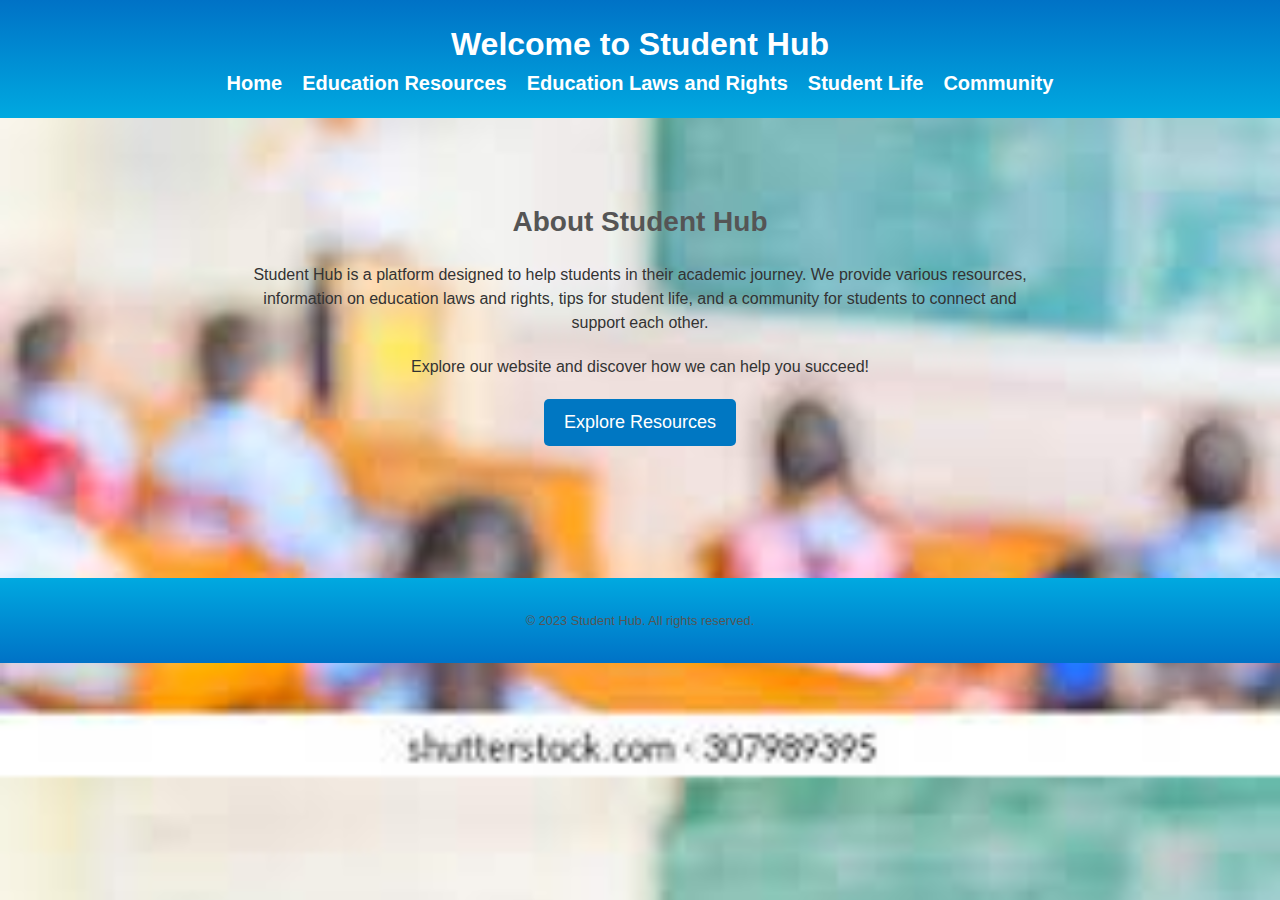
<file: index.html>
<!DOCTYPE html>
<html>
  <head>
    <title>Student Hub</title>
    <link rel="stylesheet" href="community.css">
  	<link rel="stylesheet" href="index.css">
  </head>
  <body class='ind'>
    <header>
      <h1>Welcome to Student Hub</h1>
      <nav>
        <ul>
          <li><a href="home.html">Home</a></li>
          <li><a href="resources.html">Education Resources</a></li>
          <li><a href="laws.html">Education Laws and Rights</a></li>
          <li><a href="studentlife.html">Student Life</a></li>
          <li><a href="community.html">Community</a></li>
        </ul>
      </nav>
    </header>
    <main>
      <h2>About Student Hub</h2>
      <p>Student Hub is a platform designed to help students in their academic journey. We provide various resources, information on education laws and rights, tips for student life, and a community for students to connect and support each other.</p>
      <p>Explore our website and discover how we can help you succeed!</p>
      <a href="resources.html" class="cta-button">Explore Resources</a>
    </main>
    <br><br><br>
    <footer>
      <p>&copy; 2023 Student Hub. All rights reserved.</p>
    </footer>
  </body>
</html>
</file>
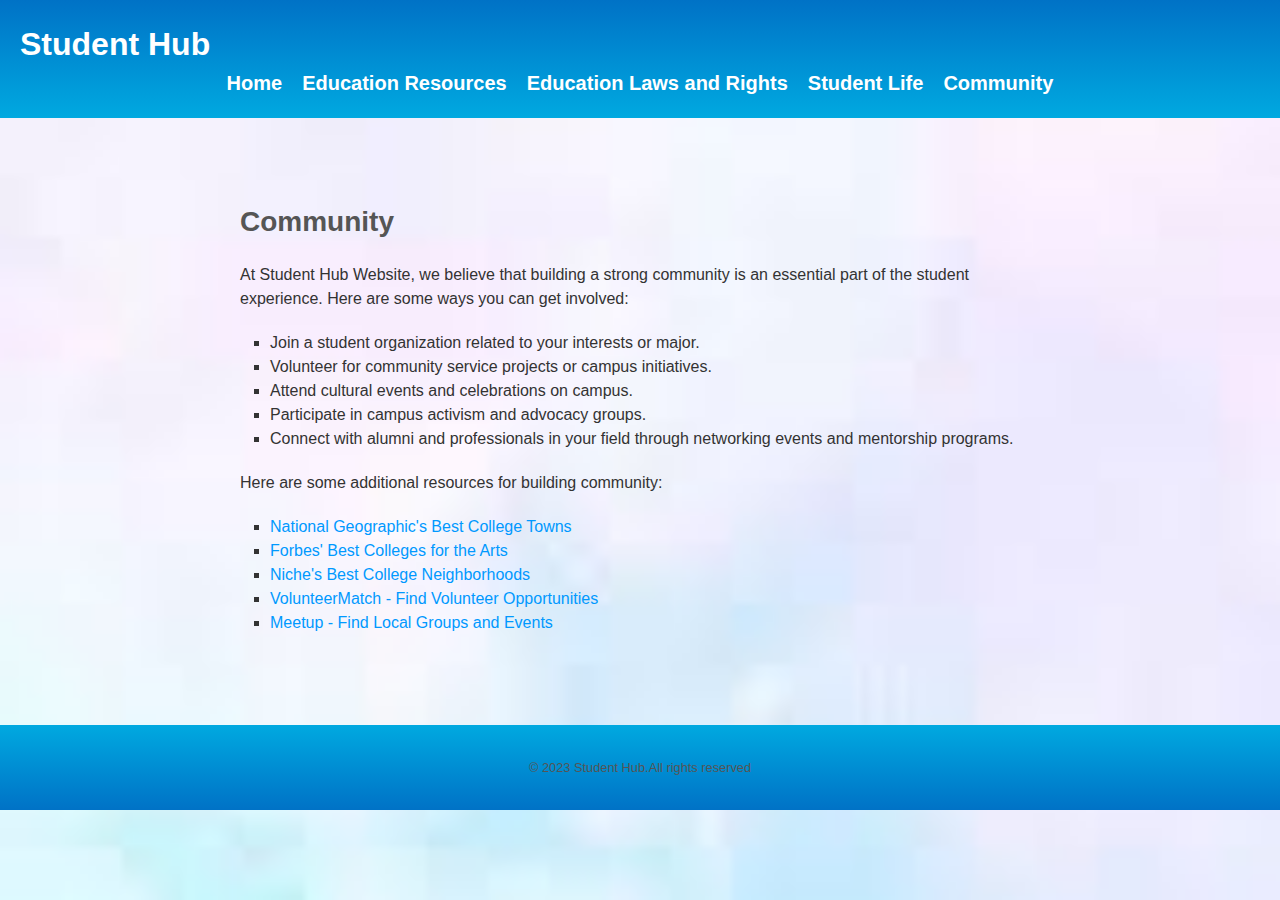
<file: community.html>
<!DOCTYPE html>
<html>
<head>
	<title>Student Hub</title>

	<link rel="stylesheet" href="community.css">
	<link rel="stylesheet" href="index.css">
</head>
<body class="comm">
	<header>
		<a href="index.html"><h1>Student Hub</h1></a>
		<nav>
			<ul>
				<li><a href="home.html">Home</a></li>
				<li><a href="resources.html">Education Resources</a></li>
				<li><a href="laws.html">Education Laws and Rights</a></li>
				<li><a href="studentlife.html">Student Life</a></li>
				<li><a href="community.html">Community</a></li>
			</ul>
		</nav>
	</header>
	<main>
		<section>
			<h2>Community</h2>
			<p>At Student Hub Website, we believe that building a strong community is an essential part of the student experience. Here are some ways you can get involved:</p>
			<ul>
				<li>Join a student organization related to your interests or major.</li>
				<li>Volunteer for community service projects or campus initiatives.</li>
				<li>Attend cultural events and celebrations on campus.</li>
				<li>Participate in campus activism and advocacy groups.</li>
				<li>Connect with alumni and professionals in your field through networking events and mentorship programs.</li>
			</ul>
			<p>Here are some additional resources for building community:</p>
			<ul>
				<li><a href="https://www.nationalgeographic.com/adventure/lists/travel/best-college-towns/">National Geographic's Best College Towns</a></li>
				<li><a href="https://www.forbes.com/sites/susanadams/2014/07/10/the-25-best-colleges-for-arts-2014/?sh=50b8de70168e">Forbes' Best Colleges for the Arts</a></li>
				<li><a href="https://www.niche.com/colleges/search/best-college-neighborhoods/">Niche's Best College Neighborhoods</a></li>
				<li><a href="https://www.volunteermatch.org/">VolunteerMatch - Find Volunteer Opportunities</a></li>
				<li><a href="https://www.meetup.com/">Meetup - Find Local Groups and Events</a></li>
			</ul>
		</section>
	</main>
	<footer>
		<p>&copy; 2023 Student Hub.All rights reserved</p>
	</footer>
</body>
</html>
</file>
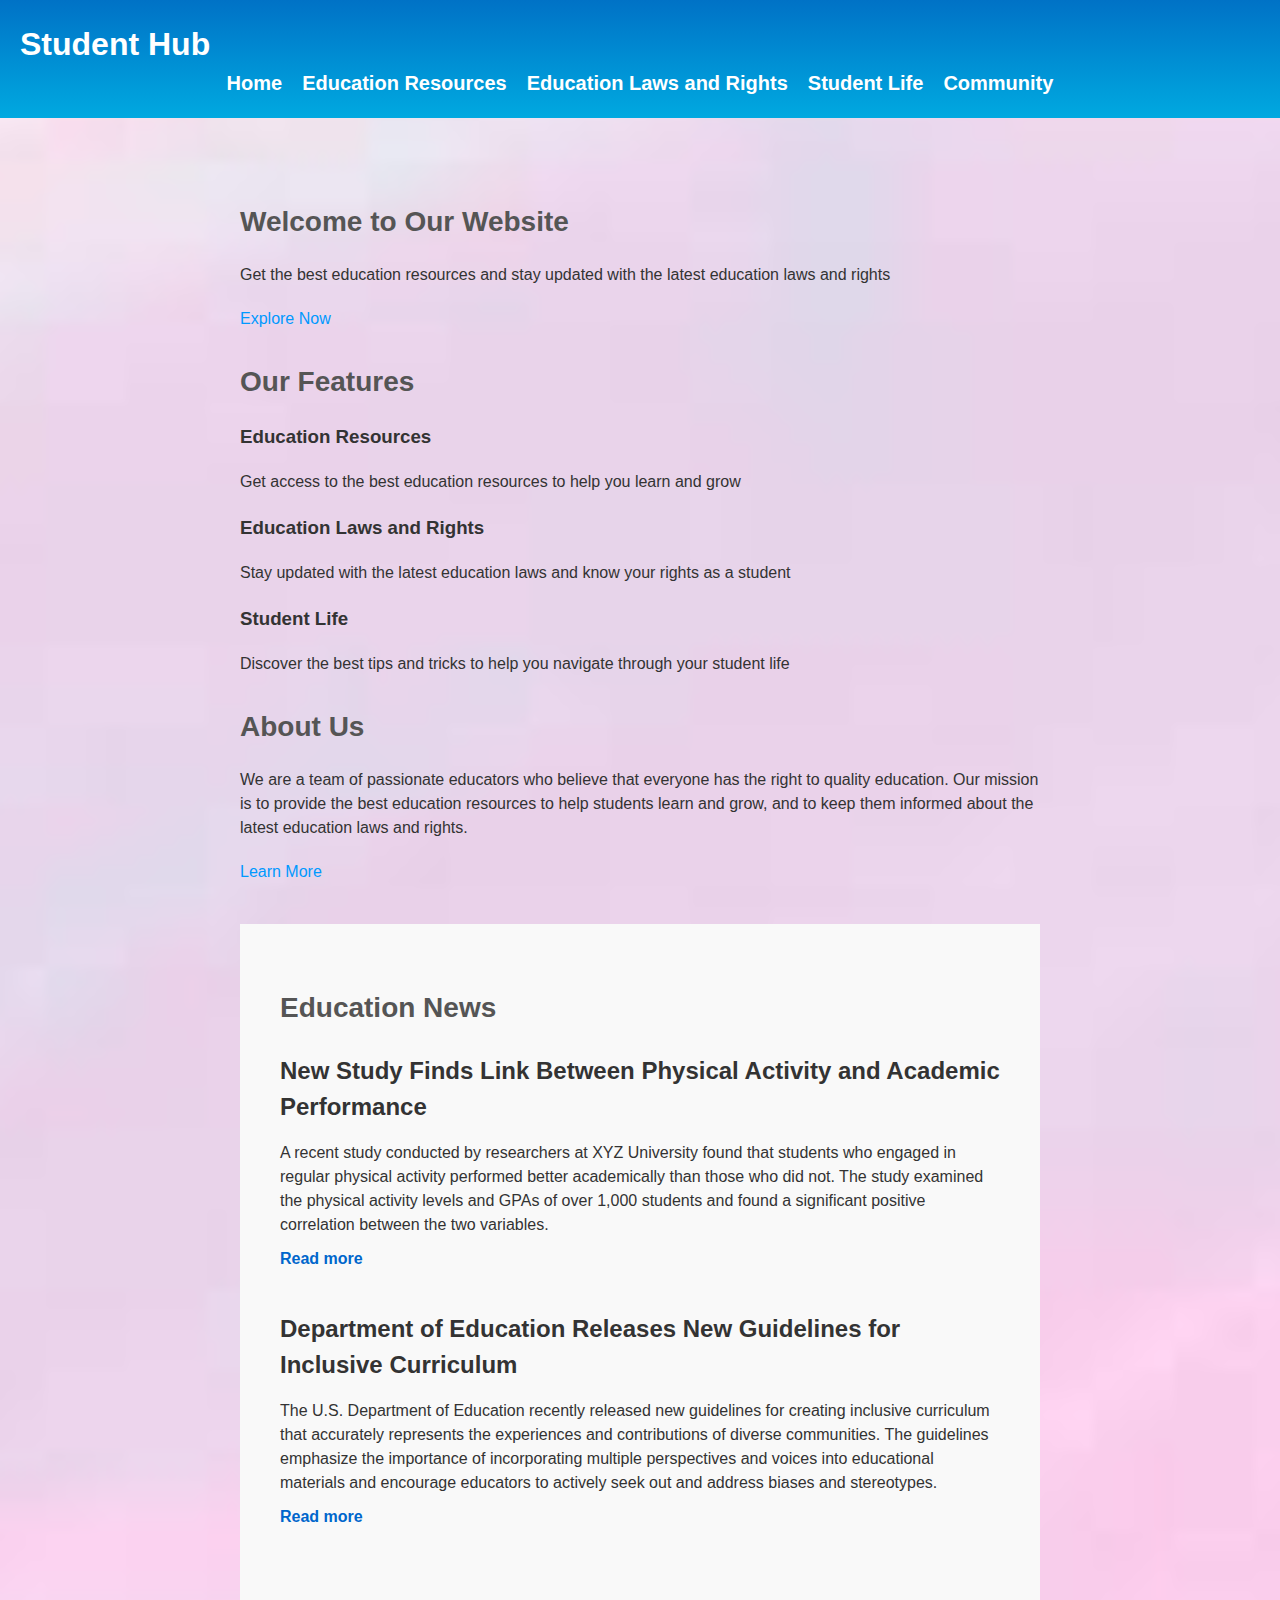
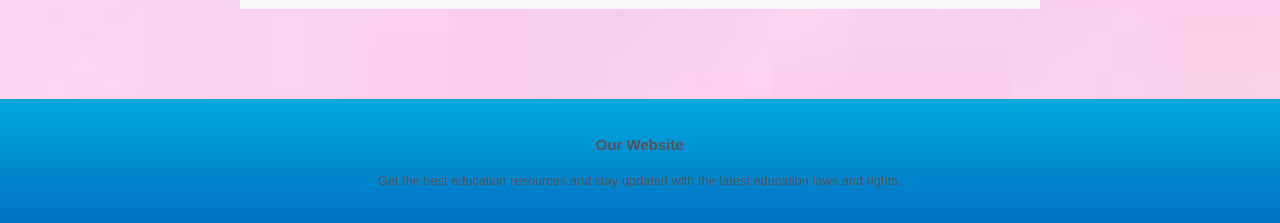
<file: home.html>
<!DOCTYPE html>
<html lang="en">

<head>
    <meta charset="UTF-8">
    <meta name="viewport" content="width=device-width, initial-scale=1.0">
    <meta http-equiv="X-UA-Compatible" content="ie=edge">
    <title>Student Hub</title>
    <link rel="stylesheet" href="community.css">
    <link rel="stylesheet" href="index.css">
</head>

<body class="hom">
    <!-- Header Section -->
    <header>
        <div class="container">
            <div class="logo">
                <a href="index.html"><h1>Student Hub</h1></a>
            </div>
            <nav>
              <ul>
                <li><a href="home.html">Home</a></li>
                <li><a href="resources.html">Education Resources</a></li>
                <li><a href="laws.html">Education Laws and Rights</a></li>
                <li><a href="studentlife.html">Student Life</a></li>
                <li><a href="community.html">Community</a></li>
              </ul>
            </nav>
        </div>
    </header>

    <!-- Main Section -->
    <main>
        <div class="container">
            <section class="banner">
                <h2>Welcome to Our Website</h2>
                <p>Get the best education resources and stay updated with the latest education laws and rights</p>
                <a href="#" class="cta-btn">Explore Now</a>
            </section>

            <section class="features">
                <h2>Our Features</h2>
                <div class="feature-box">
                    <div class="feature-icon">
                        <i class="fas fa-book"></i>
                    </div>
                    <div class="feature-text">
                        <h3>Education Resources</h3>
                        <p>Get access to the best education resources to help you learn and grow</p>
                    </div>
                </div>
                <div class="feature-box">
                    <div class="feature-icon">
                        <i class="fas fa-balance-scale"></i>
                    </div>
                    <div class="feature-text">
                        <h3>Education Laws and Rights</h3>
                        <p>Stay updated with the latest education laws and know your rights as a student</p>
                    </div>
                </div>
                <div class="feature-box">
                    <div class="feature-icon">
                        <i class="fas fa-university"></i>
                    </div>
                    <div class="feature-text">
                        <h3>Student Life</h3>
                        <p>Discover the best tips and tricks to help you navigate through your student life</p>
                    </div>
                </div>
            </section>

            <section class="about">
                <h2>About Us</h2>
                <p>We are a team of passionate educators who believe that everyone has the right to quality education. Our mission is to provide the best education resources to help students learn and grow, and to keep them informed about the latest education laws and rights.</p>
                <a href="#" class="cta-btn">Learn More</a>
            </section>
            <section id="news">
  <h2>Education News</h2>
  <div class="article">
    <h3>New Study Finds Link Between Physical Activity and Academic Performance</h3>
    <p>A recent study conducted by researchers at XYZ University found that students who engaged in regular physical activity performed better academically than those who did not. The study examined the physical activity levels and GPAs of over 1,000 students and found a significant positive correlation between the two variables.</p>
    <a href="#">Read more</a>
  </div>
  <div class="article">
    <h3>Department of Education Releases New Guidelines for Inclusive Curriculum</h3>
    <p>The U.S. Department of Education recently released new guidelines for creating inclusive curriculum that accurately represents the experiences and contributions of diverse communities. The guidelines emphasize the importance of incorporating multiple perspectives and voices into educational materials and encourage educators to actively seek out and address biases and stereotypes.</p>
    <a href="#">Read more</a>
  </div>
</section>

        </div>
    </main>

    <!-- Footer Section -->
    <footer>
        <div class="container">
            <div class="footer-info">
                <h3>Our Website</h3>
                <p>Get the best education resources and stay updated with the latest education laws and rights.</p>
            </div>
        </div>
    </footer>
</body>
</html>
</file>
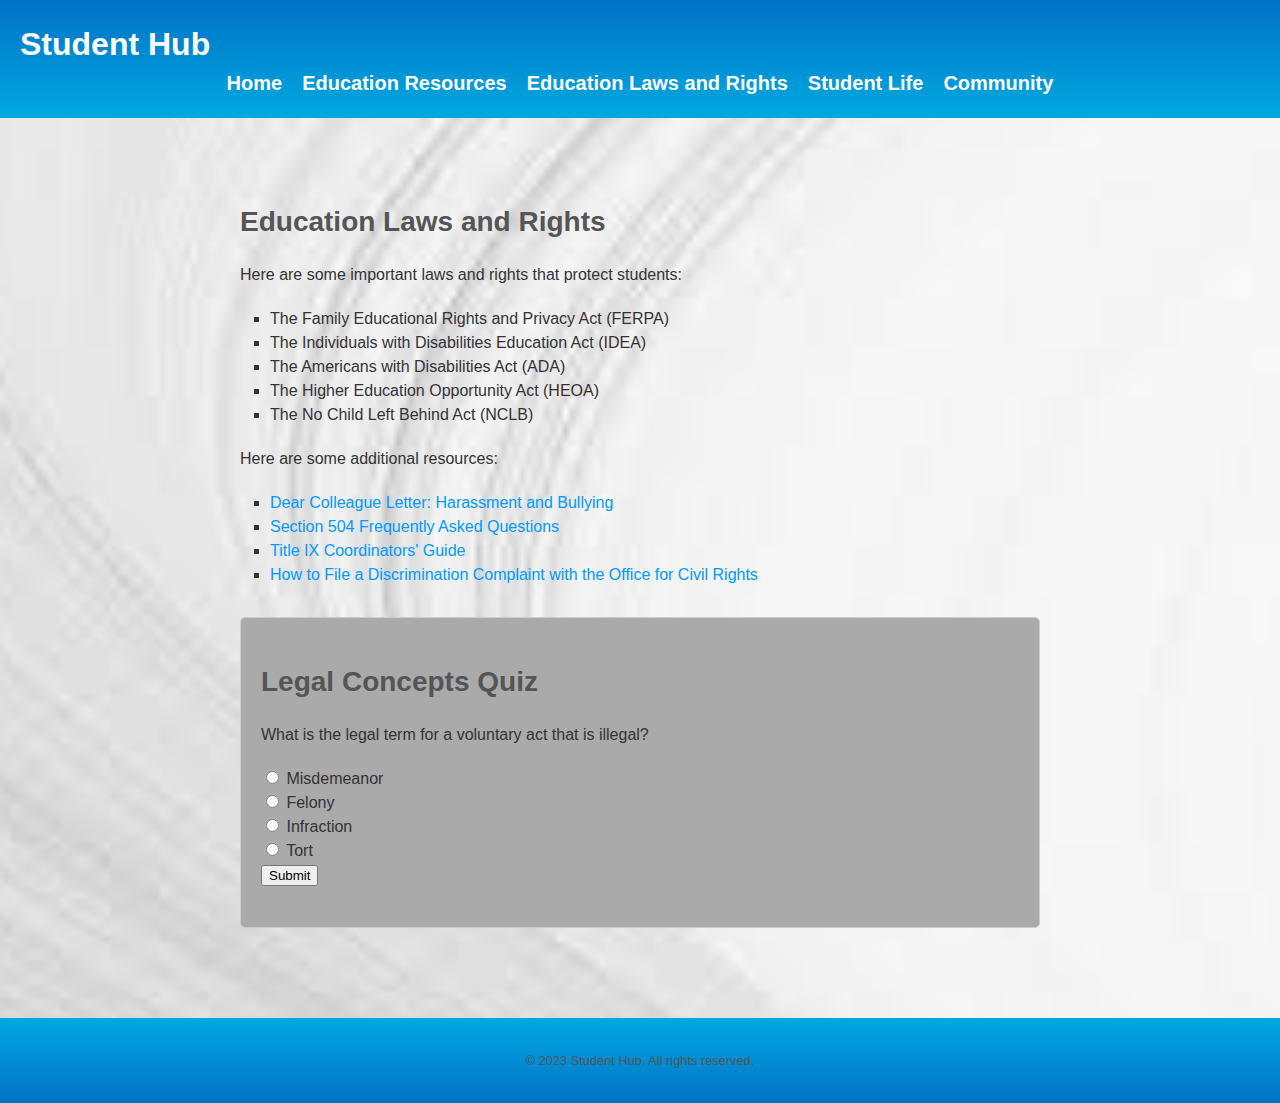
<file: laws.html>
<!DOCTYPE html>
<html>
<head>
	<title>Student Hub</title>
	<link rel="stylesheet" href="community.css">
	<link rel="stylesheet" href="index.css">
</head>
<body class="les">
	<header>
		<a href="index.html"><h1>Student Hub</h1></a>
		<nav>
			<ul>
				<li><a href="home.html">Home</a></li>
				<li><a href="resources.html">Education Resources</a></li>
				<li><a href="laws.html">Education Laws and Rights</a></li>
				<li><a href="studentlife.html">Student Life</a></li>
				<li><a href="community.html">Community</a></li>
			</ul>
		</nav>
	</header>
	<main>
		<section>
			<h2>Education Laws and Rights</h2>
			<p>Here are some important laws and rights that protect students:</p>
			<ul>
				<li>The Family Educational Rights and Privacy Act (FERPA)</li>
				<li>The Individuals with Disabilities Education Act (IDEA)</li>
				<li>The Americans with Disabilities Act (ADA)</li>
				<li>The Higher Education Opportunity Act (HEOA)</li>
				<li>The No Child Left Behind Act (NCLB)</li>
			</ul>
			<p>Here are some additional resources:</p>
			<ul>
				<li><a href="https://www2.ed.gov/about/offices/list/ocr/docs/dcl-factsheet-201104.html">Dear Colleague Letter: Harassment and Bullying</a></li>
				<li><a href="https://www2.ed.gov/about/offices/list/ocr/504faq.html">Section 504 Frequently Asked Questions</a></li>
				<li><a href="https://www2.ed.gov/about/offices/list/ocr/docs/dcl-title-ix-coordinators-guide-201504.pdf">Title IX Coordinators' Guide</a></li>
				<li><a href="https://www2.ed.gov/about/offices/list/ocr/docs/howto.pdf">How to File a Discrimination Complaint with the Office for Civil Rights</a></li>
			</ul>
		</section>
		<div id="quiz">
  <h2>Legal Concepts Quiz</h2>
  <p id="question"></p>
  <div id="choices"></div>
  <button id="submit">Submit</button>
  <p id="result"></p>
</div>
<section name="quiz">
<script>
  var questions = [
    {
      question: "What is the legal term for a voluntary act that is illegal?",
      choices: ["Misdemeanor", "Felony", "Infraction", "Tort"],
      answer: "Misdemeanor"
    },
    {
      question: "What is the legal term for a contract that has been broken?",
      choices: ["Void", "Voidable", "Breached", "Unenforceable"],
      answer: "Breached"
    },
    {
      question: "What is the legal term for a court order to stop doing something?",
      choices: ["Injunction", "Subpoena", "Writ of habeas corpus", "Ex parte"],
      answer: "Injunction"
    }
  ];

  var currentQuestion = 0;
  var score = 0;

  function loadQuestion() {
    var q = questions[currentQuestion];
    var choicesHtml = "";
    for (var i = 0; i < q.choices.length; i++) {
      choicesHtml += "<input type='radio' name='answer' value='" + q.choices[i] + "'> " + q.choices[i] + "<br>";
    }
    document.getElementById("question").innerHTML = q.question;
    document.getElementById("choices").innerHTML = choicesHtml;
  }

  function checkAnswer() {
    var userAnswer = document.querySelector('input[name="answer"]:checked').value;
    var q = questions[currentQuestion];
    if (userAnswer === q.answer) {
      score++;
      document.getElementById("result").innerHTML = "Correct!";
    } else {
      document.getElementById("result").innerHTML = "Incorrect. The correct answer was " + q.answer + ".";
    }
    currentQuestion++;
    if (currentQuestion === questions.length) {
      showScore();
    } else {
      loadQuestion();
    }
  }

  function showScore() {
    document.getElementById("quiz").innerHTML = "You got " + score + " out of " + questions.length + " questions correct.";
  }

  document.getElementById("submit").addEventListener("click", checkAnswer);
  loadQuestion();
</script>
<style>
  .legal-quiz {
    background-color: #aaa;
    padding: 30px;
    margin-top: 50px;
  }

  #quiz {
    background-color: #aaa;
    padding: 20px;
    border: 1px solid #ccc;
    border-radius: 5px;
    box-shadow: 0 0 5px #
	}
</style>
</section>
	</main>
	<footer>
		<p>&copy; 2023 Student Hub. All rights reserved.</p>
	</footer>
</body>
</html>
</file>
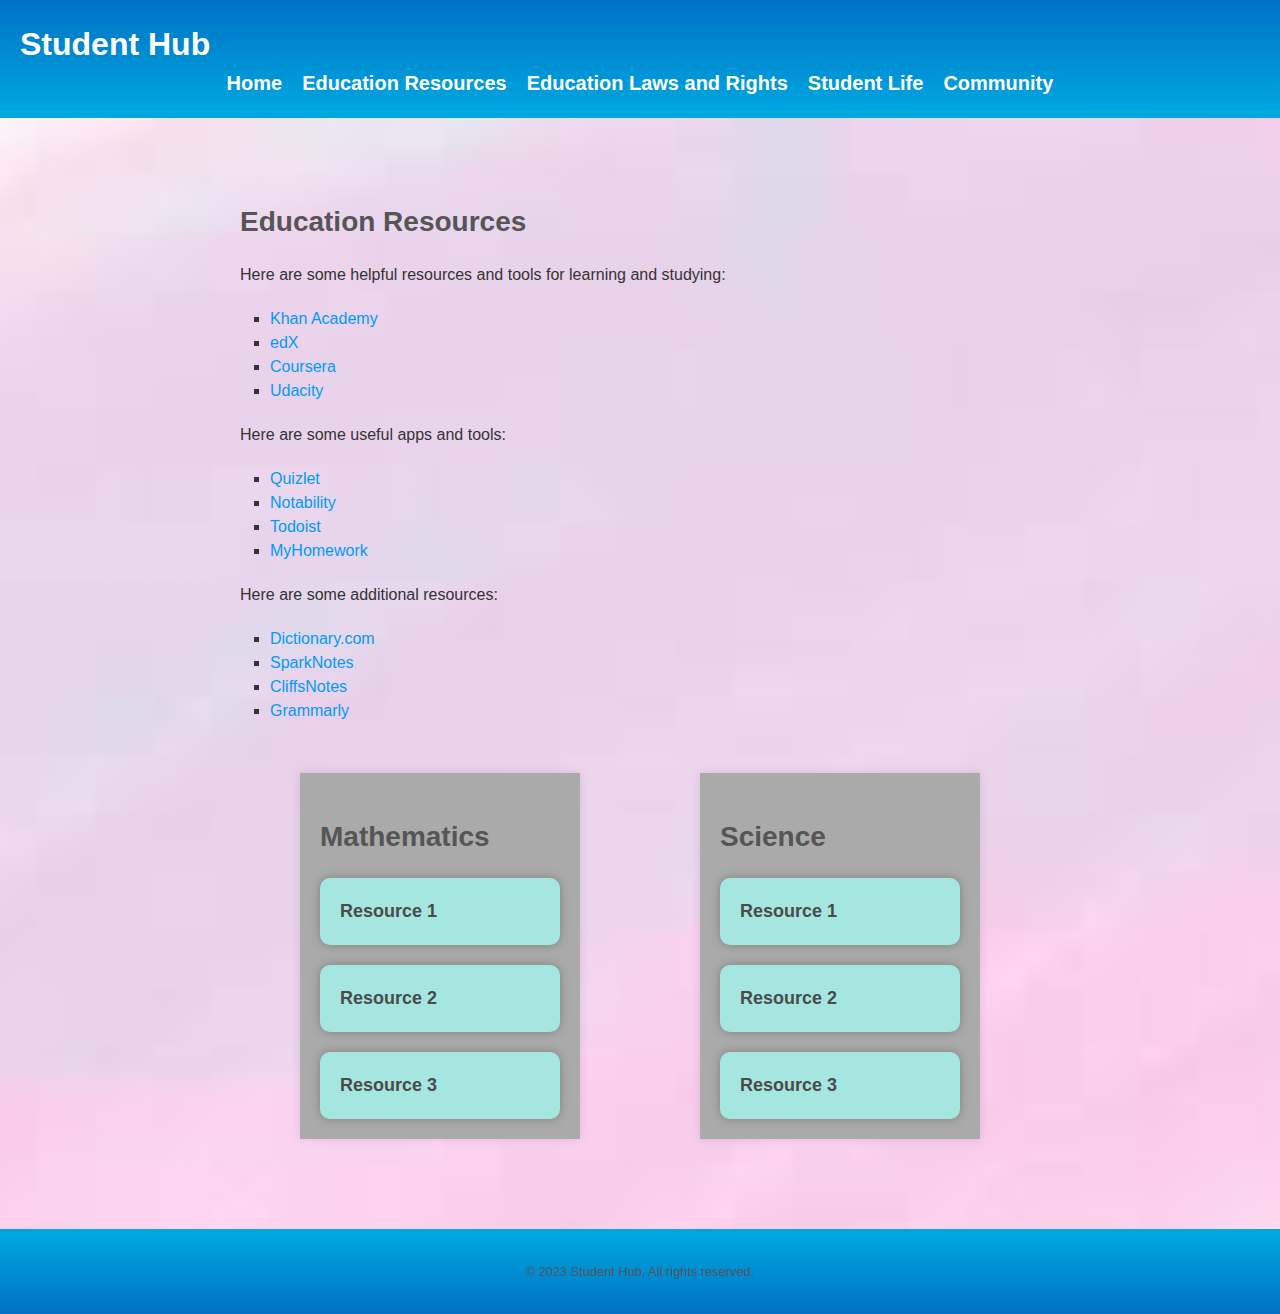
<file: resources.html>
<!DOCTYPE html>
<html>
<head>
	<title>Student Hub</title>
	<link rel="stylesheet" href="community.css">
	<link rel="stylesheet" href="index.css">
</head>
<body class="res">
	<header>
		<a href="index.html"><h1>Student Hub</h1></a>
		<nav>
			<ul>
				<li><a href="home.html">Home</a></li>
				<li><a href="resources.html">Education Resources</a></li>
				<li><a href="laws.html">Education Laws and Rights</a></li>
				<li><a href="studentlife.html">Student Life</a></li>
				<li><a href="community.html">Community</a></li>
			</ul>
		</nav>
	</header>
	<main>
		<section>
			<h2>Education Resources</h2>
			<p>Here are some helpful resources and tools for learning and studying:</p>
			<ul>
				<li><a href="https://www.khanacademy.org/">Khan Academy</a></li>
				<li><a href="https://www.edx.org/">edX</a></li>
				<li><a href="https://www.coursera.org/">Coursera</a></li>
				<li><a href="https://www.udacity.com/">Udacity</a></li>
			</ul>
			<p>Here are some useful apps and tools:</p>
			<ul>
				<li><a href="https://www.quizlet.com/">Quizlet</a></li>
				<li><a href="https://www.notability.com/">Notability</a></li>
				<li><a href="https://www.todoist.com/">Todoist</a></li>
				<li><a href="https://www.myhomeworkapp.com/">MyHomework</a></li>
			</ul>
			<p>Here are some additional resources:</p>
			<ul>
				<li><a href="https://www.dictionary.com/">Dictionary.com</a></li>
				<li><a href="https://www.sparknotes.com/">SparkNotes</a></li>
				<li><a href="https://www.cliffsnotes.com/">CliffsNotes</a></li>
				<li><a href="https://www.grammarly.com/">Grammarly</a></li>
			</ul>
		</section>
		<div class="resources">
		  <div class="subject-container">
		    <h2>Mathematics</h2>
		    <div class="resource-box">
		      <a href="https://www.khanacademy.org/math">Resource 1</a>
		    </div>
		    <div class="resource-box">
		      <a href="https://www.mathway.com/">Resource 2</a>
		    </div>
				<div class="resource-box">
		      <a href="https://www.wolframalpha.com/">Resource 3</a>
		    </div>
		  </div>
		  <div class="subject-container">
		    <h2>Science</h2>
		    <div class="resource-box">
		      <a href="https://www.sciencenews.org/">Resource 1</a>
		    </div>
		    <div class="resource-box">
		      <a href="https://www.nationalgeographic.com/science/">Resource 2</a>
		    </div>
				<div class="resource-box">
		      <a href="https://www.nasa.gov/">Resource 3</a>
		    </div>
		  </div>
		</div>

	</main>
	<footer>
		<p>&copy; 2023 Student Hub. All rights reserved.</p>
	</footer>
</body>
</html>
</file>
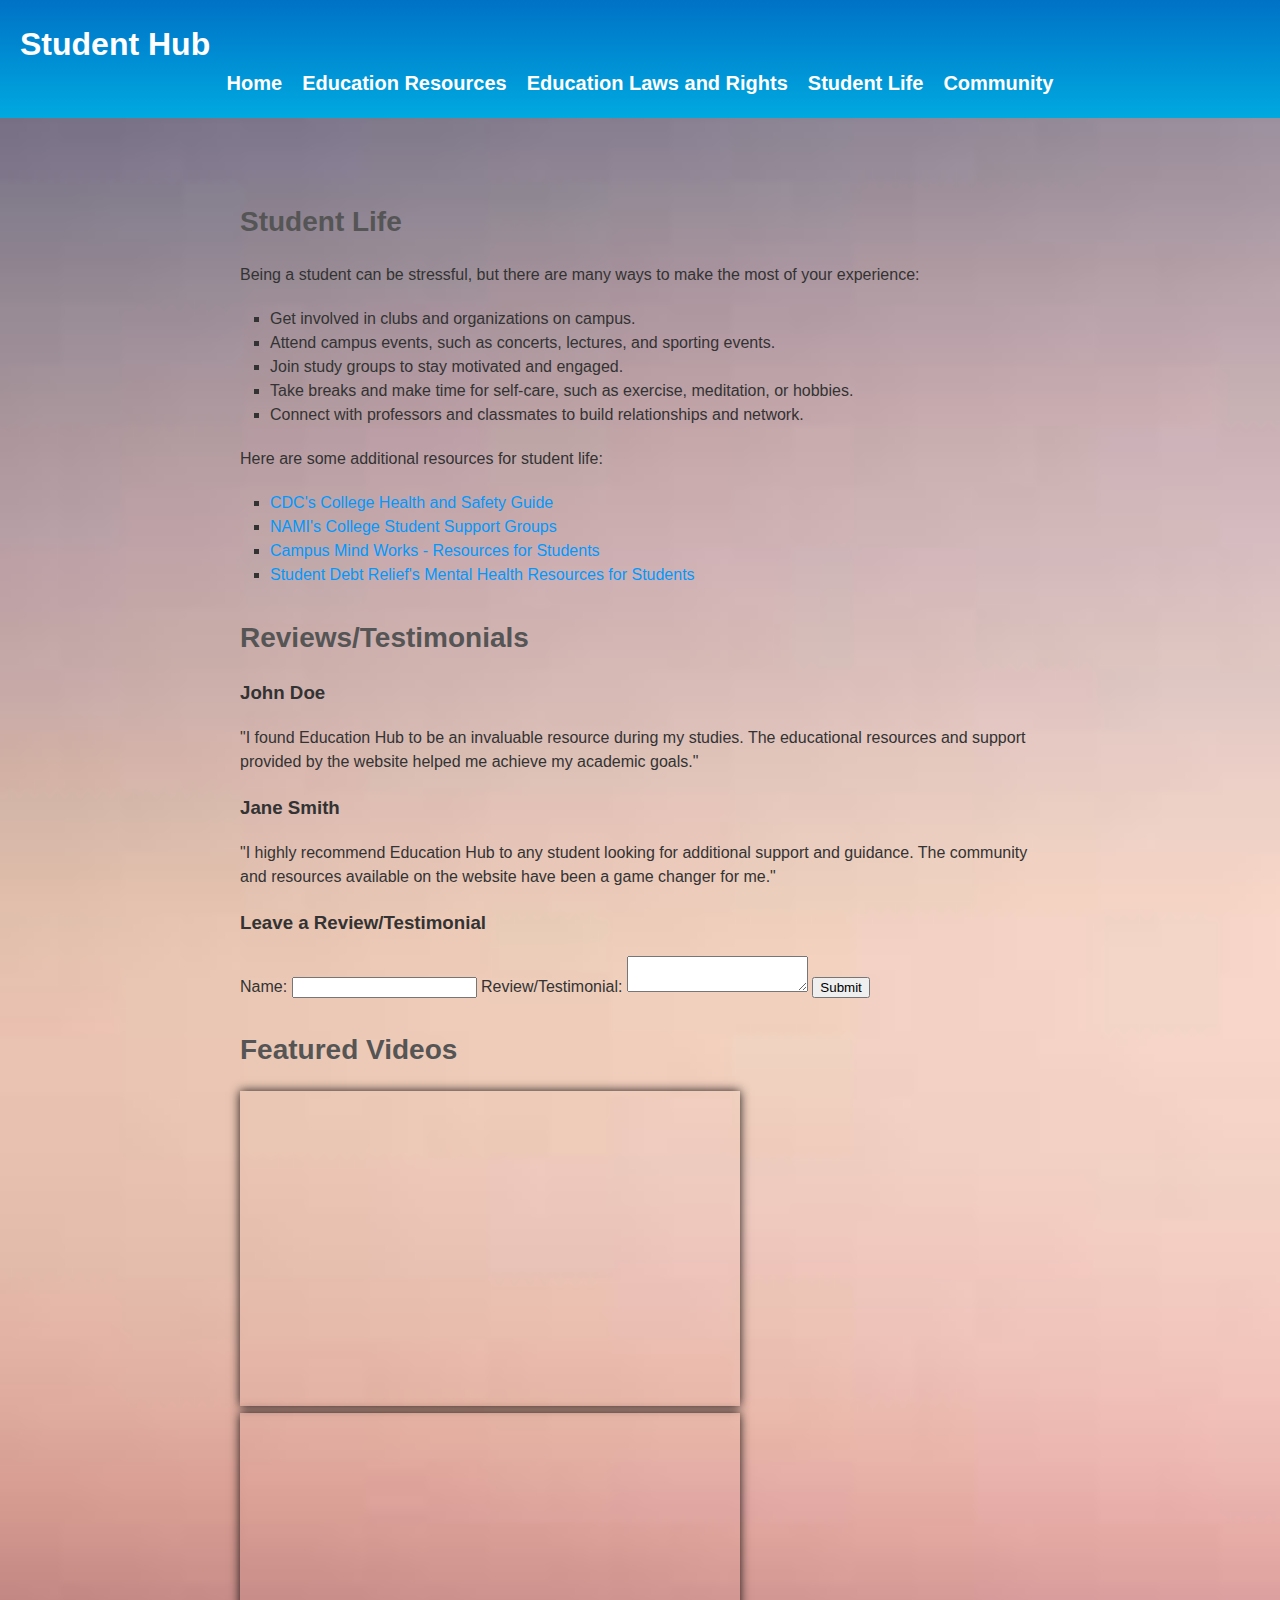
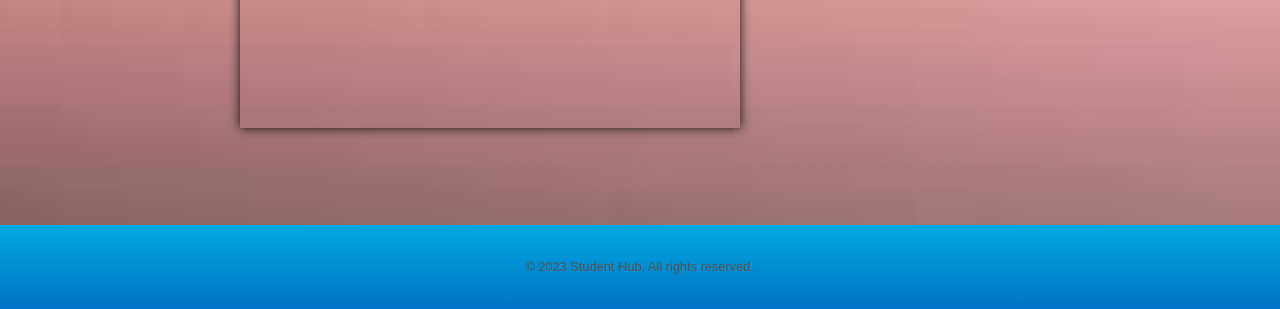
<file: studentlife.html>
<!DOCTYPE html>
<html>
<head>
	<title>Student Hub</title>
	<link rel="stylesheet" href="community.css">
	<link rel="stylesheet" href="index.css">
	<style>
		/* Add box shadow to iframe */
		.embed-container iframe {
			box-shadow: 0 0 10px rgba(0, 0, 0, 0.9);
		}
	</style>
</head>
<body class="stud">
	<header>
		<a href="index.html"><h1>Student Hub</h1></a>
		<nav>
			<ul>
				<li><a href="home.html">Home</a></li>
				<li><a href="resources.html">Education Resources</a></li>
				<li><a href="laws.html">Education Laws and Rights</a></li>
				<li><a href="studentlife.html">Student Life</a></li>
				<li><a href="community.html">Community</a></li>
			</ul>
		</nav>
	</header>
	<main>
		<section>
			<h2>Student Life</h2>
			<p>Being a student can be stressful, but there are many ways to make the most of your experience:</p>
			<ul>
				<li>Get involved in clubs and organizations on campus.</li>
				<li>Attend campus events, such as concerts, lectures, and sporting events.</li>
				<li>Join study groups to stay motivated and engaged.</li>
				<li>Take breaks and make time for self-care, such as exercise, meditation, or hobbies.</li>
				<li>Connect with professors and classmates to build relationships and network.</li>
			</ul>
			<p>Here are some additional resources for student life:</p>
			<ul>
				<li><a href="https://www.cdc.gov/healthyyouth/protective/pdf/college_student_life.pdf">CDC's College Health and Safety Guide</a></li>
				<li><a href="https://www.nami.org/Support-Education/Support-Groups/College-Students">NAMI's College Student Support Groups</a></li>
				<li><a href="https://www.campusmindworks.org/students">Campus Mind Works - Resources for Students</a></li>
				<li><a href="https://www.studentdebtrelief.us/student-mental-health-resources/">Student Debt Relief's Mental Health Resources for Students</a></li>
			</ul>
		</section>
		<section class="content">
    		<h2>Reviews/Testimonials</h2>
    		<div class="reviews">
      			<div class="review">
        			<h3>John Doe</h3>
        			<p>"I found Education Hub to be an invaluable resource during my studies. The educational resources and support provided by the website helped me achieve my academic goals."</p>
      			</div>
      			<div class="review">
        			<h3>Jane Smith</h3>
        			<p>"I highly recommend Education Hub to any student looking for additional support and guidance. The community and resources available on the website have been a game changer for me."</p>
      			</div>
    		</div>
    		<div class="review-form">
      			<h3>Leave a Review/Testimonial</h3>
      			<form>
        			<label for="name">Name:</label>
        			<input type="text" id="name" name="name" required>
        			<label for="review">Review/Testimonial:</label>
        			<textarea id="review" name="review" required></textarea>
        			<input type="submit" value="Submit">
      			</form>
    		</div>
  		</section>
  		<section>
  			<h2>Featured Videos</h2>
  			<div class="video-container">
  				<div class="embed-container">
  					<iframe width="500" height="315" src="https://www.youtube.com/embed/VIDEO_ID_1" frameborder="0" allowfullscreen></iframe>
  				
  					<iframe width="500" height="315" src="https://www.youtube.com/embed/VIDEO_ID_2" frameborder="0" allowfullscreen></iframe>
  				</div>
  			</div>
  		</section>
	</main>
	<footer>
		<p>&copy; 2023 Student Hub. All rights reserved.</p>
	</footer>
</body>
</html>
</file>
<file: community.css>
/* Styles for the header */
header {
	background-color: #f2f2f2;
	padding: 20px;
}

nav ul {
	list-style: none;
	margin: 0;
	padding: 0;
	display: flex;
	justify-content: center;
}

nav li {
	margin: 0 10px;
}

nav a {
	color: #333;
	text-decoration: none;
	font-weight: bold;
}

nav a:hover {
	color: #555;
}

/* Styles for the main content */
main {
	max-width: 800px;
	margin: 0 auto;
	padding: 20px;
}

section {
	margin-bottom: 30px;
}

h2 {
	margin-bottom: 20px;
	color: #555;
	font-size: 2rem;
}

ul {
	margin: 0 0 20px 30px;
	padding: 0;
	list-style: square;
}

a {
	color: #0099ff;
	text-decoration: none;
}

a:hover {
	text-decoration: underline;
}

/* Styles for the footer */
footer {
	background-color: #f2f2f2;
	padding: 10px;
	text-align: center;
	color: #555;
	font-size: 0.8rem;
}
</file>
<file: index.css>
/* Body */
body {
  margin: 0;
  padding: 0;
  font-family: Arial, sans-serif;
  font-size: 16px;
  line-height: 1.5;
  color: #333;
}

/* Header */
header {
  background-color: #005baa;
  color: #fff;
  padding: 20px;
}

header h1 {
  margin: 0;
  font-size: 32px;
}

nav ul {
  margin: 0;
  padding: 0;
  list-style: none;
  display: flex;
}

nav li {
  margin: 0 10px;
}

nav a {
  color: #fff;
  text-decoration: none;
  font-size: 20px;
}

nav a:hover {
  text-decoration: underline;
}

/* Main section */
main {
  max-width: 800px;
  margin: 40px auto;
  padding: 20px;
}

main h2 {
  font-size: 28px;
  margin-bottom: 20px;
}

main p {
  margin-bottom: 20px;
}

.cta-button {
  display: inline-block;
  background-color: #0077c2;
  color: #fff;
  padding: 10px 20px;
  border-radius: 5px;
  text-decoration: none;
  font-size: 18px;
  transition: background-color 0.3s ease-in-out;
}

.cta-button:hover {
  background-color: #0060a6;
}

/* Footer */
footer {
  background-color: #ddd;
  padding: 20px;
  text-align: center;
}
header a {
  color: #fff;
  text-decoration: none;
  font-size: 20px;
}

header a:hover {
  text-decoration: underline;
}

/* Header */
header {
  background: linear-gradient(to bottom, #0072c6, #00a9e0);
}

/* Footer */
footer {
  background: linear-gradient(to top, #0072c6, #00a9e0);
}

/* Body */


.ind {
  background-image: url('download.jpg');
  background-size: cover;
  background-position: center;
  color: #333;
  font-family: Arial, sans-serif;
  font-size: 16px;
  line-height: 1.5;
  margin: 0;
  padding: 0;
  text-align: center;
}

#news {
  background-color: #f9f9f9;
  padding: 40px;
  margin-top: 40px;
}

#news h2 {
  font-size: 28px;
  font-weight: bold;
  margin-bottom: 20px;
}

.article {
  margin-bottom: 40px;
}

.article h3 {
  font-size: 24px;
  font-weight: bold;
  margin-bottom: 10px;
}

.article p {
  font-size: 16px;
  line-height: 1.5;
  margin-bottom: 10px;
}

.article a {
  color: #0066cc;
  text-decoration: none;
  font-weight: bold;
}

.article a:hover {
  text-decoration: underline;
}
.resources {
  display: flex;
  justify-content: space-around;
  flex-wrap: wrap;
  margin-top: 50px;
}

.subject-container {
  width: 30%;
  background-color: #aaa;
  padding: 20px;
  margin-bottom: 30px;
  box-shadow: 0px 0px 10px rgba(0, 0, 0, 0.1);
  opacity: 1;
}

.subject-container h2 {
  margin-bottom: 10px;
}

.resource-box {
  margin-top: 20px;
}
.resource-box {
  background-color: #a5f7ee;
  opacity: 0.8;
  padding: 20px;
  border-radius: 10px;
  box-shadow: 0px 0px 10px rgba(0, 0, 0, 0.3);
}

.resource-box:hover {
	text-decoration: underline;
}

.resource-box a {
  color: #333;
  text-decoration: none;
  font-size: 18px;
  font-weight: bold;
}

.resource-box p {
  font-size: 14px;
  margin-top: 5px;
}

.res {
  background-image: url('resources.jpg');
  background-size: cover;
  background-position: center;
  color: #333;
  font-family: Arial, sans-serif;
  font-size: 16px;
  line-height: 1.5;
  margin: 0;
  padding: 0;
}

.les {
  background-image: url('law.jpg');
  background-size: cover;
  background-position: center;
  color: #333;
  font-family: Arial, sans-serif;
  font-size: 16px;
  line-height: 1.5;
  margin: 0;
  padding: 0;
}

.stud {
  background-image: url('student.jpg');
  background-size: cover;
  background-position: center;
  color: #333;
  font-family: Arial, sans-serif;
  font-size: 16px;
  line-height: 1.5;
  margin: 0;
  padding: 0;
}

.comm {
  background-image: url('community.jpg');
  background-size: cover;
  background-position: center;
  color: #333;
  font-family: Arial, sans-serif;
  font-size: 16px;
  line-height: 1.5;
  margin: 0;
  padding: 0;
}

.hom {
  background-image: url('home.jpg');
  background-size: cover;
  background-position: center;
  color: #333;
  font-family: Arial, sans-serif;
  font-size: 16px;
  line-height: 1.5;
  margin: 0;
  padding: 0;
}
</file>
